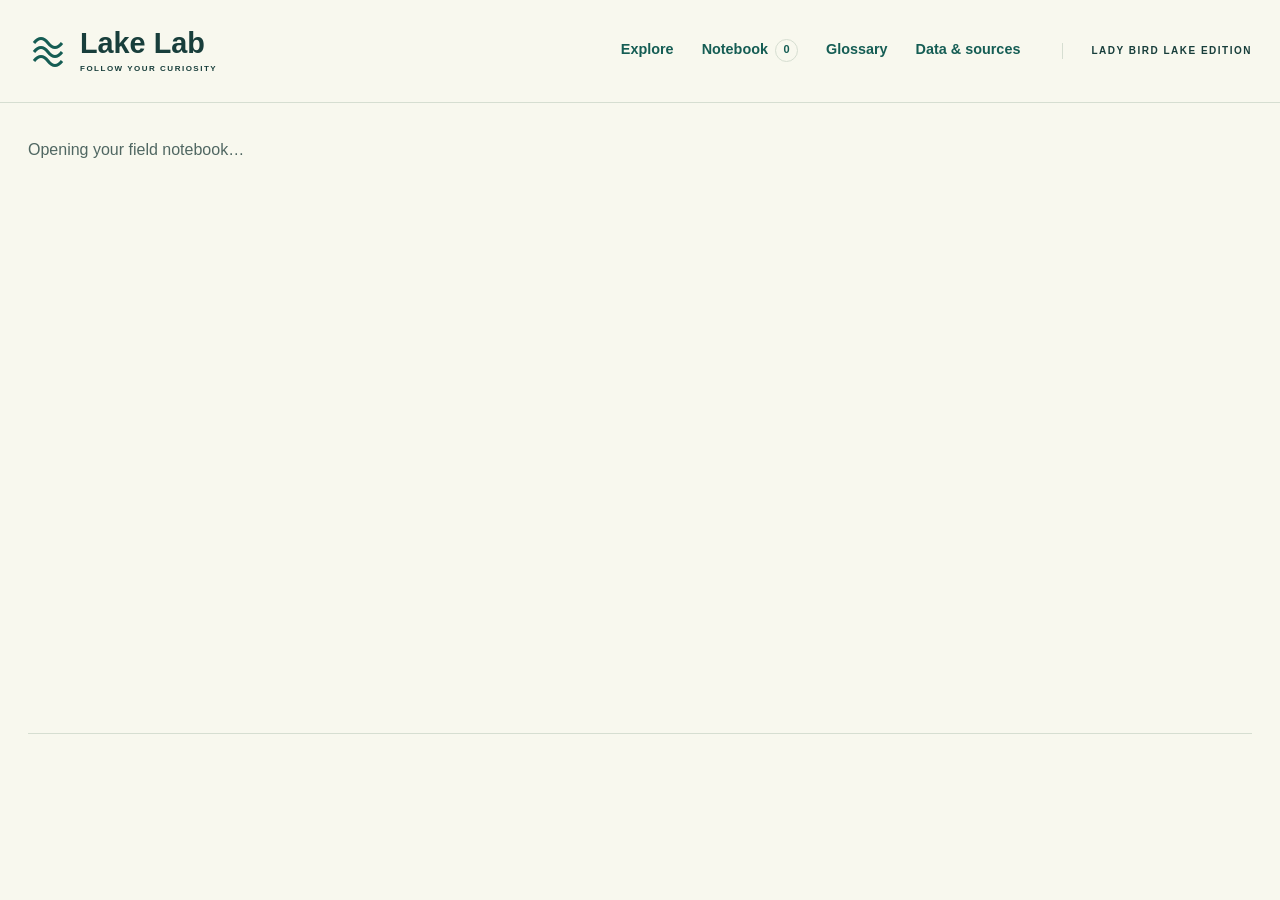
<file: index.html>
<!doctype html>
<html lang="en"><head><meta charset="utf-8"><meta name="viewport" content="width=device-width,initial-scale=1"><meta name="description" content="A field notebook for young lake detectives. Explore Lady Bird Lake, ask questions, and follow the evidence."><meta name="color-scheme" content="light"><meta http-equiv="Content-Security-Policy" content="default-src 'self'; script-src 'self'; style-src 'self'; img-src 'self' data:; connect-src 'self'; font-src 'self'; object-src 'none'; base-uri 'self'; form-action 'none'"><title>Lake Lab · Lady Bird Lake</title><link rel="icon" href="assets/favicon.svg" type="image/svg+xml"><link rel="stylesheet" href="styles/main.css?v=20261010c"><script type="module" src="app.js?v=20261010c"></script></head>
<body><a class="skip" href="#main">Skip to main content</a><header class="site-header"><a class="brand" href="#home" aria-label="Lake Lab home"><svg viewBox="0 0 40 40" aria-hidden="true"><path d="M6 12Q13 3 20 12T34 12M6 21Q13 12 20 21T34 21M6 30Q13 21 20 30T34 30"/></svg><span>Lake Lab<span class="brand-sub">FOLLOW YOUR CURIOSITY</span></span></a><nav aria-label="Main navigation"><a href="#home">Explore</a><a href="#notebook">Notebook <span id="note-count" class="count">0</span></a><a href="#glossary">Glossary</a><a href="#sources">Data & sources</a></nav><span class="edition">LADY BIRD LAKE EDITION</span></header><div id="storage-warning" class="notice storage" role="status" hidden></div><main id="main" tabindex="-1"><p class="loading">Opening your field notebook…</p></main><footer id="footer"></footer><div id="toast" class="toast" role="status" aria-live="polite"></div><dialog id="term-dialog" aria-labelledby="term-title"><button class="close" aria-label="Close definition">×</button><span class="eyebrow">POCKET GLOSSARY</span><h2 id="term-title"></h2><p id="term-definition"></p><a href="#glossary">Open the whole glossary →</a></dialog><noscript><p class="notice">Lake Lab needs JavaScript for its notebook and navigation. Public data are still available in the <a href="data/manifest.json">data manifest</a>.</p></noscript></body></html>
</file>
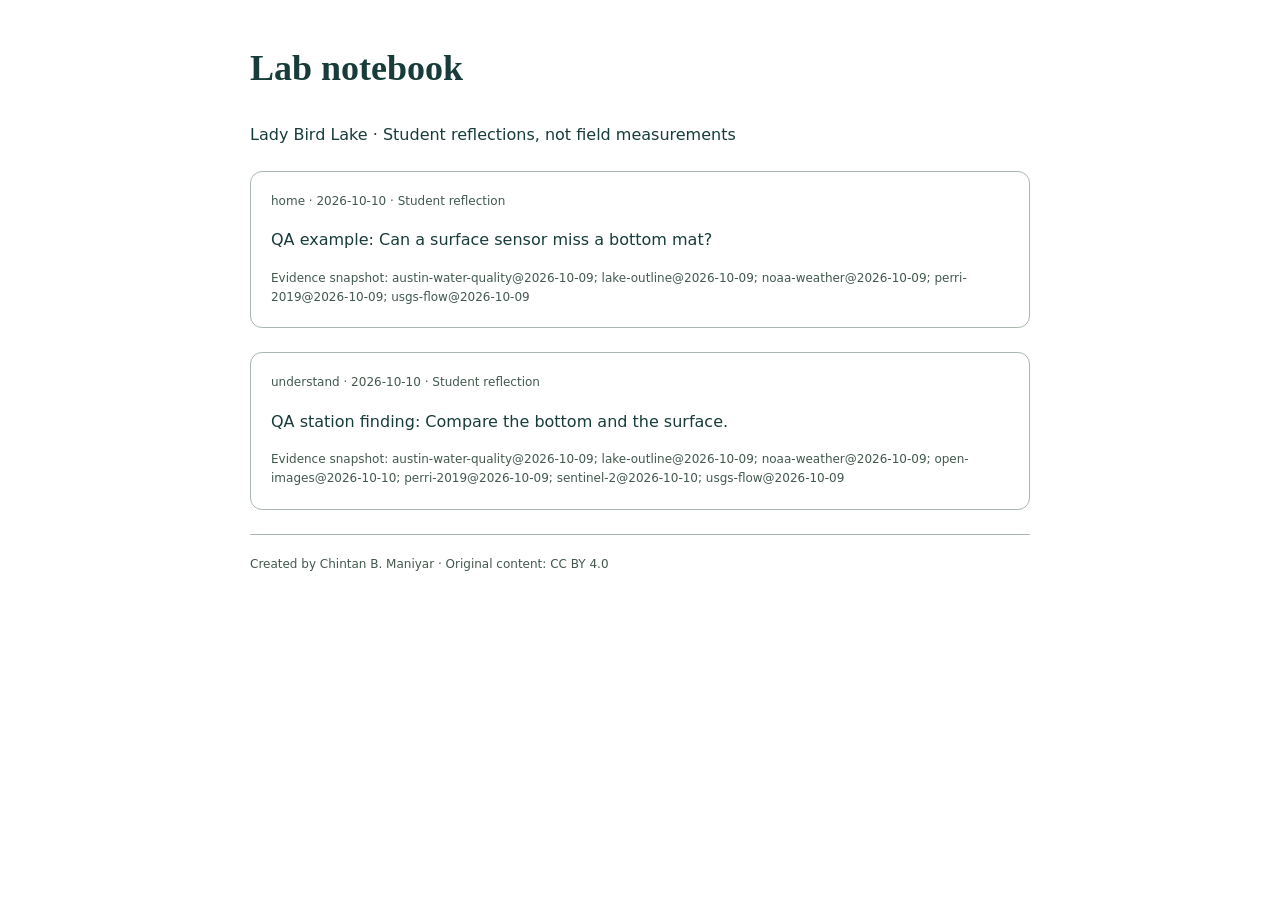
<file: docs/phase-1/qa-notebook.html>
<!doctype html><html lang="en"><meta charset="utf-8"><meta name="viewport" content="width=device-width,initial-scale=1"><title>Lab notebook · Lady Bird Lake</title><style>body{font:16px/1.6 system-ui,sans-serif;color:#173c3a;max-width:780px;margin:40px auto;padding:0 24px}h1{font-family:Georgia,serif;font-size:36px}article{border:1px solid #aab8ad;border-radius:12px;padding:20px;margin:24px 0;break-inside:avoid}p{white-space:pre-wrap;overflow-wrap:anywhere}.meta,footer{font-size:12px;color:#42594e}footer{border-top:1px solid #aab8ad;padding-top:20px}@media print{body{margin:0;max-width:none}article{border-radius:0}}</style><h1>Lab notebook</h1><p>Lady Bird Lake · Student reflections, not field measurements</p><article><div class="meta">home · 2026-10-10 · Student reflection</div><p>QA example: Can a surface sensor miss a bottom mat?</p><div class="meta">Evidence snapshot: austin-water-quality@2026-10-09; lake-outline@2026-10-09; noaa-weather@2026-10-09; perri-2019@2026-10-09; usgs-flow@2026-10-09</div></article><article><div class="meta">understand · 2026-10-10 · Student reflection</div><p>QA station finding: Compare the bottom and the surface.</p><div class="meta">Evidence snapshot: austin-water-quality@2026-10-09; lake-outline@2026-10-09; noaa-weather@2026-10-09; open-images@2026-10-10; perri-2019@2026-10-09; sentinel-2@2026-10-10; usgs-flow@2026-10-09</div></article><footer>Created by Chintan B. Maniyar · Original content: CC BY 4.0</footer></html>
</file>
<file: styles/main.css>
:root{--ink:#183e3b;--muted:#506762;--paper:#f8f8ee;--green:#155d54;--line:#d6ded1;--white:#fffef8;--gold:#f4bf59;--mint:#e3eddd;--radius:20px;font-family:ui-sans-serif,-apple-system,BlinkMacSystemFont,"Segoe UI",sans-serif;color:var(--ink);background:var(--paper);font-size:16px;line-height:1.6}*{box-sizing:border-box}body{margin:0}a{color:var(--green);text-underline-offset:4px}button,input,select,textarea{font:inherit}button,a,input,textarea,select{-webkit-tap-highlight-color:transparent}button{cursor:pointer}a:focus-visible,button:focus-visible,input:focus-visible,textarea:focus-visible,select:focus-visible,summary:focus-visible{outline:3px solid #ae4a1f;outline-offset:4px}button:disabled{cursor:default}h1,h2,h3,p{margin-top:0}h1,h2,h3{line-height:1.14;letter-spacing:-.035em}h1{font-family:Georgia,serif;font-size:clamp(2.7rem,5.4vw,5.2rem);font-weight:500;margin-bottom:22px}h2{font-size:1.75rem}h3{font-size:1.35rem}p{color:var(--muted)}.site-header{height:103px;display:flex;align-items:center;gap:42px;padding:0 max(28px,calc((100vw - 1280px)/2));border-bottom:1px solid var(--line);background:var(--paper)}.brand{display:flex;gap:12px;align-items:center;text-decoration:none;color:var(--ink);font-size:1.8rem;line-height:1.1;font-weight:750;white-space:nowrap}.brand svg{width:40px;height:40px;fill:none;stroke:var(--green);stroke-width:3}.brand-sub{display:block;font-size:8px;letter-spacing:1.5px;margin-top:6px;font-weight:700}nav{display:flex;gap:28px;margin-left:auto;align-items:center}nav a{font-size:.9rem;font-weight:600;text-decoration:none;min-height:44px;display:flex;align-items:center;gap:7px;border-bottom:2px solid transparent}nav a[aria-current]{border-color:var(--green)}.count{display:inline-grid;place-items:center;min-width:23px;height:23px;border:1px solid var(--line);border-radius:50%;font-size:11px}.edition{font-size:9px;letter-spacing:1.5px;border-left:1px solid var(--line);padding-left:28px;font-weight:700}.skip{position:fixed;top:-100px;left:10px;padding:12px;background:white;z-index:20}.skip:focus{top:10px}main{max-width:1280px;margin:auto;padding:34px 28px 52px;min-height:70vh}main:focus{outline:none}.home-topline{display:flex;justify-content:space-between;align-items:center;font-size:11px;margin-bottom:38px;letter-spacing:.03em}.location{display:flex;align-items:center;gap:8px;font-weight:600}.location-dot{width:7px;height:7px;border-radius:50%;background:var(--green)}.phase-tag{color:var(--muted);font-size:9px;letter-spacing:1.2px}.eyebrow{display:block;font-size:10px;font-weight:750;letter-spacing:1.7px;line-height:1.5;margin-bottom:15px;color:var(--green)}.hero{display:grid;grid-template-columns:1fr 1.08fr;gap:46px;align-items:center}.hero h1{font-size:clamp(3rem,4.8vw,4.6rem)}.hero-copy>p{max-width:440px;font-size:1.04rem;line-height:1.8}.hero-actions{display:flex;align-items:center;gap:24px;margin-top:26px}.primary,.secondary{display:inline-flex;align-items:center;justify-content:center;gap:18px;border:1px solid var(--green);border-radius:10px;padding:12px 18px;min-height:46px;text-decoration:none;font-weight:650;font-size:.85rem}.primary{background:var(--green);color:white}.primary:hover{background:#0b443c}.secondary{background:transparent;color:var(--green)}.text-link{font-size:.84rem;font-weight:650;text-decoration:none;display:inline-block;padding:10px 0}.hero-foot{font-size:10px;color:var(--muted);margin-top:24px;display:flex;gap:8px;align-items:center}.tiny-icon{font-size:19px}.map-card{background:#e7eee0;border:1px solid #d5dfcd;border-radius:24px;padding:22px 20px 16px;transform:rotate(1deg);position:relative;box-shadow:0 7px 0 #e8e9dd}.map-heading{display:flex;justify-content:space-between;align-items:center}.map-heading .eyebrow{margin-bottom:0}.map-card h2{font-family:Georgia,serif;font-weight:500;font-size:1.9rem;margin:8px 0 2px}.badge{display:inline-flex;align-items:center;border:1px solid #c6d1c2;border-radius:5px;padding:3px 8px;font-size:10px;font-weight:650;color:#3c5750;background:#f3f4e9}.badge.real{background:#f9f8e9}.lake-map{display:block;width:100%;height:auto}.lake-map text{font-size:11px;fill:#173c3a;font-family:inherit;font-weight:600}.lake-map .map-small{font-size:8px;letter-spacing:1.8px}.map-bottom{display:flex;justify-content:space-between;font-size:8px;border-top:1px solid #cbd7c2;padding-top:12px;color:#4d6255}.map-bottom i{display:inline-block;width:7px;height:7px;border-radius:50%;background:var(--gold);border:1px solid var(--ink);margin-right:5px}.local-story{display:grid;grid-template-columns:135px 1fr 150px;gap:28px;align-items:center;border-top:1px solid var(--line);border-bottom:1px solid var(--line);margin-top:53px;padding:27px 0}.local-story h2{font-size:1.23rem;margin-bottom:10px}.local-story p{font-size:.85rem;line-height:1.7;margin:0;max-width:730px}.local-story .eyebrow{font-size:9px;margin-bottom:7px}.mat-art{overflow:hidden;border-radius:13px;border:1px solid var(--line);background:#eaf2e6}.mat-art svg{width:100%;display:block}.story-link{font-size:11px;text-decoration:none;font-weight:700;line-height:1.5}.story-link span{display:block;font-size:26px}.term{font-size:inherit;line-height:inherit;border:0;border-bottom:1px dashed var(--green);padding:0 1px;background:none;color:var(--green);font-weight:650}.stations-section{padding-top:41px}.section-heading{display:flex;justify-content:space-between;gap:20px;align-items:center}.section-heading h2{font-family:Georgia,serif;font-size:2rem;font-weight:500;margin-bottom:10px}.section-heading .eyebrow{margin-bottom:9px}.progress-label{white-space:nowrap;font-size:10px;border:1px solid var(--line);border-radius:30px;padding:7px 12px}.phase-note{font-size:11px;max-width:810px;margin-bottom:25px}.station-grid{display:grid;grid-template-columns:repeat(5,1fr);gap:14px}.station-card{background:var(--white);padding:18px 17px 16px;border:1px solid var(--line);border-radius:16px;text-decoration:none;display:flex;flex-direction:column;color:var(--ink);transition:transform .15s,border-color .15s}.station-card:hover{transform:translateY(-4px);border-color:#73947c}.card-top{display:flex;justify-content:space-between;align-items:center}.station-number{font-size:12px;font-weight:700;color:var(--muted)}.status-dot{font-size:9px;padding:2px 6px;border:1px solid var(--line);border-radius:5px}.card-art{width:64px;height:64px;border-radius:50%;display:grid;place-items:center;margin:22px 0 18px;background:#e3edd8}.icon{width:40px;height:40px;fill:none;stroke:currentColor;stroke-width:2;stroke-linecap:round;stroke-linejoin:round}.identify .card-art,.identify.station-art{background:#f6e4c1;color:#805116}.detect .card-art,.detect.station-art{background:#dce9ef;color:#2c5875}.predict .card-art,.predict.station-art{background:#e8e1ef;color:#705a8c}.decide .card-art,.decide.station-art{background:#f5dfd4;color:#965232}.station-card .eyebrow{font-size:9px;letter-spacing:1.5px;margin-bottom:7px}.station-card h3{font-size:1.2rem;line-height:1.2;margin-bottom:10px}.station-card p{font-size:11px;line-height:1.7;margin-bottom:22px}.card-link{display:flex;justify-content:space-between;margin-top:auto;border-top:1px solid var(--line);padding-top:12px;font-size:9px;font-weight:700;gap:6px}.card-link span{font-size:16px;line-height:1}.notebook-banner{display:flex;align-items:center;gap:24px;background:#ebeeda;border-radius:17px;padding:26px 29px;margin-top:36px;border:1px solid #d9dfc7}.notebook-symbol{transform:rotate(-10deg);background:#fff9e7;border:1px solid #cbd1b9;padding:10px;border-radius:8px}.notebook-banner h2{font-family:Georgia,serif;font-size:1.55rem;font-weight:500;margin-bottom:6px}.notebook-banner .eyebrow{margin-bottom:7px;font-size:9px}.notebook-banner p{margin:0;font-size:11px}.notebook-banner .primary{margin-left:auto;white-space:nowrap;font-size:11px}.science-note{text-align:center;font-size:10px;margin:25px 0 0}.site-header+main{margin-top:0}footer{border-top:1px solid var(--line);max-width:1224px;margin:auto;padding:30px 0 24px;font-size:10px}.footer-top,.footer-bottom{display:flex;justify-content:space-between;align-items:center;gap:15px}.footer-top{padding-bottom:26px}.footer-top>div{display:flex;gap:26px}.footer-brand{font-size:1.1rem;font-weight:750;text-decoration:none}.footer-brand span{font-size:10px;font-weight:400;margin-left:20px;color:var(--muted)}.footer-bottom{border-top:1px solid var(--line);padding-top:18px;color:var(--muted)}.footer-bottom a{color:var(--muted)}.page-heading{max-width:820px;margin:28px 0 35px}.page-heading h1{font-size:3.5rem}.page-heading p{max-width:710px;font-size:1rem}.heading-count{font-family:inherit;font-size:20px;vertical-align:middle;background:var(--mint);padding:5px 13px;border-radius:40px;margin-left:16px}.panel{background:var(--white);border:1px solid var(--line);border-radius:var(--radius);padding:26px}.notebook-tools{display:flex;flex-wrap:wrap;gap:12px;margin-bottom:28px}.quiet,.text-button{border:0;background:transparent;color:var(--green);min-height:44px;padding:8px 12px;text-decoration:underline;text-underline-offset:4px;font-size:.85rem}.notebook-layout{display:grid;grid-template-columns:380px 1fr;gap:28px;align-items:start}.new-note h2{font-size:1.55rem}label{display:block;font-size:.85rem;font-weight:650;margin:17px 0 8px}textarea,input,select{width:100%;background:#fffef9;color:var(--ink);border:1px solid #849c91;border-radius:8px;padding:12px;min-height:46px}textarea{resize:vertical;line-height:1.6}form .primary{margin-top:16px}form .icon{width:20px;height:20px}.fine{font-size:11px;line-height:1.6;margin-top:14px}.saved-notes{display:grid;gap:18px}.note-meta{display:flex;justify-content:space-between;font-size:10px;letter-spacing:1px;margin-bottom:12px}.note-text{white-space:pre-wrap;color:var(--ink);margin:18px 0;overflow-wrap:anywhere}.note-actions{display:flex;gap:8px}.empty-notes{text-align:center;padding:65px 35px;border:1px dashed #aebfac;border-radius:20px}.empty-notes .icon{width:60px;height:60px;margin-bottom:20px}.empty-notes h2{font-family:Georgia,serif;font-weight:400;font-size:1.8rem}.empty-notes p{max-width:400px;margin:auto}.privacy-inline{font-size:12px;padding:20px 0}.glossary-grid{display:grid;grid-template-columns:repeat(3,1fr);gap:18px;margin-top:24px}.glossary-grid h2{font-size:1.35rem}.glossary-grid p{font-size:.9rem;margin:0}#glossary-search{max-width:640px}#term-count{margin:8px 0}.notice{padding:18px 22px;background:#f5edda;border:1px solid #dfcda8;border-radius:12px;font-size:.88rem;color:#624b25}.storage{margin:16px auto;max-width:1224px}.source-stats{display:grid;grid-template-columns:repeat(3,1fr);margin:32px 0;border:1px solid var(--line);border-radius:16px;overflow:hidden}.source-stats>div{padding:20px 25px;background:#eef1e6;border-right:1px solid var(--line)}.source-stats>div:last-child{border:0}.source-stats strong{display:block;font-family:Georgia,serif;font-size:2rem;font-weight:400}.source-stats span{font-size:12px}.source-list{display:grid;grid-template-columns:repeat(2,1fr);gap:20px}.source-title{display:flex;justify-content:space-between;align-items:center;margin-bottom:15px}.source-title .fine{margin:0}.source-card h2{font-size:1.5rem}.source-card>p{font-size:.85rem}.source-card dl{font-size:12px;margin:20px 0}.source-card dl div{display:grid;grid-template-columns:86px 1fr;border-top:1px solid var(--line);padding:8px 0}.source-card dt{font-weight:650}.source-card dd{margin:0}.source-limit{border-left:3px solid #acbb99;padding-left:12px}details{font-size:.85rem;border-top:1px solid var(--line);margin:18px 0;padding-top:7px}summary{cursor:pointer;min-height:44px;padding:10px 0;font-weight:650;color:var(--green)}details h3{font-size:1rem;margin-top:18px}details ul{padding-left:20px;color:var(--muted)}.download-list{display:grid;gap:8px;margin:22px 0;overflow-wrap:anywhere}.download-list a{padding:8px;background:#edf1e6;border-radius:6px}.source-links{display:flex;flex-wrap:wrap;gap:18px;font-size:11px;margin-top:16px}.source-links a{padding:7px 0}.omissions{margin-top:24px}.omissions h2{font-size:1.5rem}.omissions p{font-size:.9rem}.back{display:inline-block;font-size:12px;margin:12px 0 30px}.station-intro{max-width:800px}.station-intro h1{font-size:3.8rem}.lede{font-size:1.1rem}.station-layout{display:grid;grid-template-columns:1fr 1fr;gap:28px;margin-top:35px}.station-art{width:100px;height:100px;border-radius:50%;display:grid;place-items:center;background:var(--mint);margin-bottom:24px}.station-art .icon{width:60px;height:60px}.preview-panel h2{margin-top:20px}.project-panel{background:#edf0e2}.project-panel h2{font-family:Georgia,serif;font-size:2rem;font-weight:400;line-height:1.25}dialog{max-width:440px;width:calc(100% - 32px);border:1px solid var(--line);border-radius:18px;padding:32px;color:var(--ink);background:var(--paper)}dialog::backdrop{background:#13342eb3}dialog h2{font-size:2rem}dialog a{display:inline-block;min-height:44px;padding-top:10px}.close{position:absolute;right:10px;top:8px;background:transparent;border:0;font-size:26px;color:var(--ink);width:44px;height:44px}.toast{position:fixed;bottom:24px;left:50%;transform:translate(-50%,30px);background:var(--ink);color:white;padding:12px 22px;border-radius:12px;box-shadow:0 5px 25px #16352e33;opacity:0;pointer-events:none;z-index:10;font-size:14px;max-width:calc(100% - 32px);transition:.2s}.toast.show{opacity:1;transform:translate(-50%,0)}.sr-only{position:absolute;width:1px;height:1px;padding:0;margin:-1px;overflow:hidden;clip:rect(0,0,0,0);white-space:nowrap;border:0}
@media(min-width:1450px){main{padding-left:0;padding-right:0}.site-header{padding-left:calc((100vw - 1280px)/2);padding-right:calc((100vw - 1280px)/2)}}
@media(max-width:1100px){.edition{display:none}.hero{gap:25px}.hero-actions{gap:14px}.hero-actions .primary{font-size:12px}.hero-actions .text-link{font-size:12px}.station-grid{grid-template-columns:repeat(3,1fr)}.station-card:nth-child(4),.station-card:nth-child(5){min-height:260px}.card-art{margin:16px 0}.local-story{grid-template-columns:110px 1fr 100px}.notebook-layout{grid-template-columns:330px 1fr}footer{margin:0 28px}.footer-bottom{flex-wrap:wrap}}
@media(max-width:760px){.site-header{height:auto;min-height:120px;padding:20px 20px 0;flex-wrap:wrap;gap:15px}.brand{font-size:1.5rem}.brand svg{width:33px;height:33px}.brand-sub{font-size:7px}nav{width:100%;margin:0;gap:0;justify-content:space-between}nav a{font-size:12px;min-height:48px}main{padding:24px 20px 34px}.home-topline{margin-bottom:27px;gap:15px;align-items:start}.phase-tag{font-size:8px;max-width:120px;text-align:right}.location{font-size:10px}.hero{grid-template-columns:1fr;gap:34px}.hero h1{font-size:3.6rem}.hero-copy>p{font-size:1rem;max-width:500px}.hero-foot{margin-top:17px}.hero-actions{gap:25px}.map-card{transform:none;padding:18px 14px 14px;border-radius:18px}.map-card h2{font-size:1.8rem}.map-heading .eyebrow{font-size:9px}.lake-map text{font-size:12px}.local-story{grid-template-columns:85px 1fr;gap:18px;padding:24px 0;margin-top:33px}.local-story p{font-size:12px}.local-story h2{font-size:1.15rem}.story-link{grid-column:2;display:flex;gap:12px;align-items:center;font-size:12px}.story-link span{font-size:18px}.section-heading{display:block}.section-heading h2{font-size:1.9rem}.progress-label{display:inline-block;margin:8px 0 15px}.phase-note{font-size:12px}.station-grid{grid-template-columns:repeat(2,1fr);gap:12px}.station-card{padding:16px 14px}.station-card h3{font-size:1.2rem}.station-card p{font-size:12px}.card-link{font-size:10px}.station-card:last-child{grid-column:1/-1;display:grid;grid-template-columns:80px 1fr;column-gap:18px;min-height:0}.station-card:last-child .card-top{grid-column:1/-1}.station-card:last-child .card-art{grid-row:2/5}.station-card:last-child .eyebrow{margin-top:15px}.station-card:last-child p{margin-bottom:15px}.station-card:last-child .card-link{grid-column:1/-1}.notebook-banner{padding:22px;display:grid;grid-template-columns:45px 1fr;gap:18px}.notebook-symbol{padding:5px}.notebook-symbol .icon{width:30px}.notebook-banner h2{font-size:1.45rem}.notebook-banner .primary{grid-column:1/-1;margin:0}.notebook-banner p{font-size:12px}.science-note{font-size:11px}.footer-top,.footer-bottom{align-items:start;flex-direction:column;gap:18px}.footer-brand span{display:block;margin:5px 0}.footer-top>div{gap:20px;flex-wrap:wrap}footer{margin:0 20px;font-size:11px}.footer-top a,.footer-bottom a{display:inline-block;padding:7px 0}.page-heading h1{font-size:2.9rem}.page-heading{margin-top:16px}.notebook-layout,.station-layout{grid-template-columns:1fr}.panel{padding:22px}.glossary-grid{grid-template-columns:1fr}.source-stats{grid-template-columns:1fr}.source-stats>div{display:flex;gap:20px;align-items:center;border:0;border-bottom:1px solid var(--line);padding:13px 20px}.source-stats strong{font-size:1.5rem}.source-list{grid-template-columns:1fr}.source-card dl div{grid-template-columns:80px 1fr}.source-title{gap:12px}.station-intro h1{font-size:3rem}.project-panel h2{font-size:1.8rem}.empty-notes{padding:35px 20px}.toast{width:calc(100% - 32px)}.storage{margin:12px 20px}}
@media(max-width:360px){.hero h1{font-size:3.1rem}.hero-actions{flex-wrap:wrap;gap:10px}.station-grid{grid-template-columns:1fr}.station-card:last-child{display:flex}.card-link{font-size:12px}nav a{font-size:11px}.source-title{flex-wrap:wrap}}
@media(prefers-reduced-motion:reduce){*{scroll-behavior:auto!important;transition:none!important;animation:none!important}}
@media print{body{background:white;color:black}.site-header,footer,.notebook-tools,.new-note,.note-actions,.toast,.privacy-inline,.skip,#storage-warning{display:none!important}main{max-width:none;padding:0}.page-heading{margin:0 0 25px}.page-heading p{font-size:12px}.page-heading h1{font-size:32px}.notebook-layout{display:block}.saved-notes{display:block}.note{break-inside:avoid;border:1px solid #aaa;margin-bottom:18px;padding:18px}.note-text{color:black}.badge{background:white}.heading-count{background:none}a{color:black}body:after{content:'Lake Lab · Created by Chintan B. Maniyar · Student reflections, not field measurements · Original content CC BY 4.0';display:block;font-size:10px;margin-top:20px}}
/* Keep small supporting text readable on classroom screens. */
.eyebrow{font-size:11px}.phase-tag,.edition{font-size:10px}.hero-foot,.phase-note,.station-card p,.notebook-banner p,.science-note{font-size:12px}.station-card .eyebrow,.card-link,.status-dot,.map-bottom{font-size:11px}.map-bottom{gap:12px}.station-number{font-size:13px}.story-link{font-size:12px}.illustration-label{display:block;text-align:center;font-size:10px;padding:2px;background:#f1f2e8}.image-gallery{display:grid;grid-template-columns:repeat(3,1fr);gap:18px;margin:25px 0}.image-gallery figure{margin:0;background:var(--white);border:1px solid var(--line);border-radius:16px;overflow:hidden}.image-gallery img{display:block;width:100%;height:180px;object-fit:contain;background:#e8ece0}.image-gallery figcaption{padding:16px;font-size:12px}.image-gallery figcaption p{margin:8px 0}.image-gallery .badge{margin-bottom:8px}.source-photo{width:100%;height:auto;display:block;border-radius:10px;margin:16px 0}.image-gallery a{display:inline-block;padding:8px 0}
@media(max-width:760px){.image-gallery{grid-template-columns:1fr 1fr}.map-bottom{font-size:9px}.map-heading .eyebrow{font-size:10px}.hero-actions .text-link{font-size:13px}.card-link{font-size:11px}.source-photo{min-height:0}}
@media(max-width:430px){.image-gallery{grid-template-columns:1fr}.map-bottom{flex-wrap:wrap}}
/* Interactive station workbenches */
.station-jumps,.mode-switch,.button-row{display:flex;flex-wrap:wrap;gap:12px;margin:24px 0}.station-jumps a{padding:12px;border-bottom:2px solid #155d54}.lab-grid{display:grid;grid-template-columns:minmax(240px,1fr) minmax(0,1.7fr);gap:24px;margin:24px 0}.controls label{display:block;margin:18px 0 8px}.controls output{float:right;font-weight:700}input[type=range]{width:100%;min-height:44px;accent-color:#155d54}.plot{width:100%;height:auto;overflow:visible}.plot text{font-size:13px;fill:#294a41}.lake-scene svg{width:100%;height:auto}.challenge-grid,.evidence-cards,.clue-grid,.confusion-grid{display:grid;grid-template-columns:repeat(2,minmax(0,1fr));gap:18px}.challenge-section,.project-panel,.methods{margin-top:32px}.challenge details{margin:16px 0}.challenge-feedback{min-height:48px}.table-scroll{max-width:100%;overflow:auto}table{border-collapse:collapse;width:100%;font-size:14px}th,td{padding:12px;text-align:left;border-bottom:1px solid #b7c9c0;white-space:normal}summary{padding:12px 0;cursor:pointer;font-weight:700}.source-link{display:block;margin:12px 0}.check-label{display:flex;gap:10px;align-items:center;min-height:44px}.check-label input{width:22px;height:22px}.results-panel{margin-top:24px}.confusion-grid>div,.clue-grid>div,.evidence-cards>div{background:#edf3ed;padding:18px;border-radius:12px}.game-score{padding:20px;font-size:20px;font-weight:700}.gallery-grid,.training-grid{display:grid;grid-template-columns:repeat(3,minmax(0,1fr));gap:20px}.gallery-grid img,.training-grid img,.field-photo{width:100%;height:220px;object-fit:contain;background:#fff}.gallery-grid figure,.training-grid figure{margin:0}.pixel-map{width:100%;max-height:550px;background:#e6eee6}.fine{overflow-wrap:anywhere}.panel{min-width:0}button,select{min-height:44px}.data-table{margin:18px 0}.decision-round img{max-width:100%}.project-panel textarea{width:100%}
@media(max-width:720px){.lab-grid,.challenge-grid,.evidence-cards,.gallery-grid,.training-grid{grid-template-columns:1fr}.station-jumps{gap:6px}.station-jumps a{font-size:14px}.panel{padding:20px}.plot text{font-size:15px}.confusion-grid{gap:8px}h1{overflow-wrap:anywhere}}
.organism-gallery,.training-gallery{display:grid;grid-template-columns:repeat(3,minmax(0,1fr));gap:22px;margin:24px 0}.organism-gallery img,.training-gallery img{width:100%;height:210px;object-fit:contain;background:white;border-radius:12px}.organism-gallery article,.training-gallery>div{min-width:0}.quiz-photo{display:block;max-width:100%;max-height:360px;object-fit:contain;margin:20px 0}.classifier,.field-quiz{margin-top:24px}pre{white-space:pre-wrap;overflow-wrap:anywhere;font-size:13px}button[aria-pressed=true]{background:#155d54;color:#fff}.source-photo{max-width:100%}@media(max-width:720px){.organism-gallery,.training-gallery{grid-template-columns:1fr 1fr}.organism-gallery img,.training-gallery img{height:150px}}@media(max-width:420px){.organism-gallery,.training-gallery{grid-template-columns:1fr}}

.game-score{display:flex;flex-wrap:wrap;gap:20px}.clue-grid strong,.confusion-grid strong{display:block;font-size:28px}.evidence-cards article{padding:16px;background:#edf3ed;border-radius:12px}
</file>
